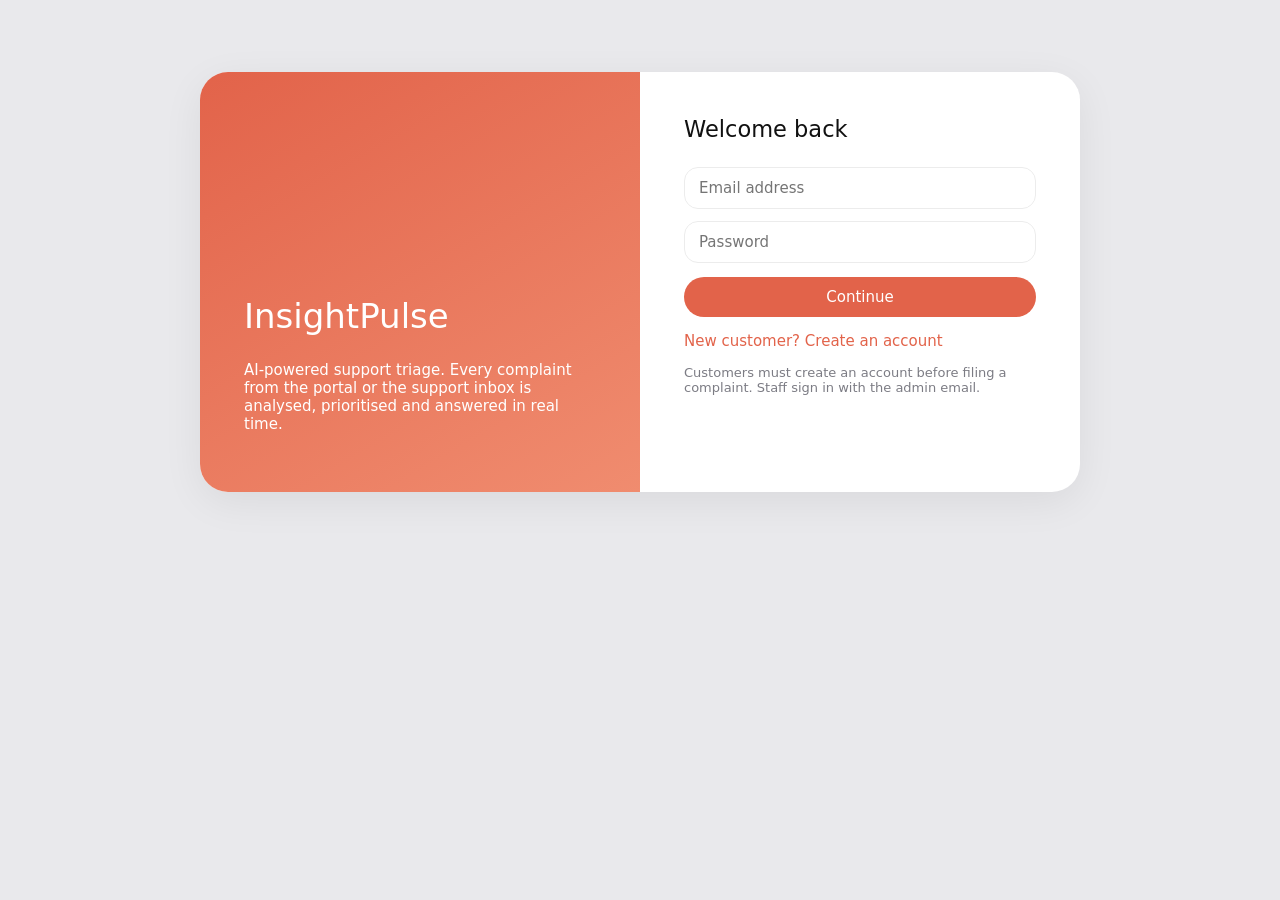
<file: dashboard/index.html>
<!DOCTYPE html>
<html lang="en"><head><meta charset="utf-8"><meta name="viewport" content="width=device-width,initial-scale=1">
<title>InsightPulse</title>
<style>
:root{--page:#e9e9ec;--side:#fff;--main:#f6f6f6;--card:#fbfbfb;--bd:#ececec;--tx:#111;--mu:#7c7c84;--co:#e2634a;--gr:#3ecf7a;--am:#f5a623}
*{box-sizing:border-box}body{margin:0;background:var(--page);color:var(--tx);font:15px -apple-system,"Segoe UI",Inter,system-ui,sans-serif}
.hide{display:none!important}.mu{color:var(--mu)}.grow{flex:1}
#app{display:flex;max-width:1360px;margin:24px auto;min-height:calc(100vh - 48px);background:var(--side);border-radius:6px;overflow:hidden}
aside{width:260px;padding:26px 20px;display:flex;flex-direction:column;gap:6px}
aside small{color:#a4a4ab;font-size:12px;letter-spacing:.5px;margin:22px 8px 8px}
.brand{display:flex;align-items:center;gap:10px;font-size:21px;font-weight:600;padding:0 8px}
.mark{width:30px;height:30px;border-radius:50%;background:conic-gradient(var(--gr) 0 30%,var(--co) 30% 100%);position:relative}
.mark:after{content:"";position:absolute;inset:8px;background:#fff;border-radius:50%}
.ni{display:flex;align-items:center;gap:12px;padding:10px 12px;border-radius:99px;color:#555;cursor:pointer;text-decoration:none}
.ni i{width:30px;height:30px;border-radius:50%;display:grid;place-items:center;font-style:normal;font-size:14px}
.ni.on{background:var(--co);color:#fff;font-weight:500}.ni.on i{background:#111}
section{flex:1;background:var(--main);padding:24px 30px;min-width:0}
.top{display:flex;gap:14px;align-items:center;justify-content:flex-end;margin-bottom:10px}
.search{background:#fff;border-radius:99px;padding:6px 16px;border:1px solid var(--bd)}.search input{border:0;outline:0;background:none;font:inherit;width:180px}
.user{display:flex;align-items:center;gap:10px;text-align:right;line-height:1.2}.user span{font-size:12px;color:var(--mu);display:block}
.av{width:42px;height:42px;border-radius:50%;background:linear-gradient(135deg,var(--co),#f2a38f);color:#fff;display:grid;place-items:center;font-weight:600}
h1{font-size:38px;font-weight:500;margin:6px 0 2px;letter-spacing:-.5px}h1+p{margin:0 0 22px;color:var(--mu);font-size:17px}
.card{background:var(--card);border:1px solid var(--bd);border-radius:26px;padding:22px 24px;margin-bottom:18px}
.card h3{margin:0 0 14px;font-size:21px;font-weight:500}
.kpis{display:grid;grid-template-columns:repeat(4,1fr);padding:26px 8px}.kpis div{padding:0 26px;border-left:1px solid var(--bd)}.kpis div:first-child{border:0}
.kpis b{font-size:36px;font-weight:400;display:block}.kpis span{color:var(--mu)}
.g2{display:grid;grid-template-columns:1.7fr 1fr;gap:18px}.g3{display:grid;grid-template-columns:1.3fr 1fr 1fr;gap:18px}
.leg{float:right;font-size:13px;color:var(--mu)}.leg i{display:inline-block;width:9px;height:9px;border-radius:50%;margin:0 4px 0 12px}
table{width:100%;border-collapse:collapse}th{font-size:11px;color:var(--mu);text-align:left;text-transform:uppercase;padding:8px 6px}
td{padding:11px 6px;border-top:1px solid var(--bd);font-size:14px;vertical-align:top}tr.row{cursor:pointer}tr.row:hover{background:#f3f3f3}
.fb{display:flex;gap:12px;align-items:center;padding:11px 12px;border-left:3px solid var(--co);background:#f3f3f3;border-radius:8px;margin-bottom:10px;cursor:pointer}
.fb .av{width:36px;height:36px;font-size:13px;flex:none}.fb p{margin:0;font-size:14px}.fb small{color:var(--mu)}
.pill{padding:3px 10px;border-radius:99px;font-size:12px;color:#fff;white-space:nowrap}.critical{background:var(--co)}.high{background:var(--am)}.normal{background:var(--gr)}
.bar{display:flex;align-items:center;gap:10px;margin:12px 0;font-size:13px}.bar span{width:62px}.bar em{flex:1;height:10px;background:#eee;border-radius:9px;overflow:hidden}.bar em i{display:block;height:100%;border-radius:9px}
.big{display:flex;gap:10px}.big div{flex:1;background:#fff;border:1px solid var(--bd);border-radius:12px;padding:12px;font-size:12px;color:var(--mu)}.big b{display:block;font-size:22px;color:var(--tx);font-weight:500}
input,textarea,select{width:100%;padding:11px 14px;margin:6px 0;border:1px solid var(--bd);border-radius:14px;background:#fff;font:inherit;color:var(--tx)}
select.st{width:auto;padding:5px 8px;margin:0;border-radius:99px}
button{background:#111;color:#fff;border:0;border-radius:99px;padding:11px 22px;font:inherit;cursor:pointer}button.co{background:var(--co)}button.ghost{background:#fff;color:#111;border:1px solid var(--bd)}
#auth{max-width:880px;margin:8vh auto;display:grid;grid-template-columns:1fr 1fr;background:#fff;border-radius:28px;overflow:hidden;box-shadow:0 10px 40px #0001}
#auth .l{background:linear-gradient(150deg,var(--co),#f08c6f);color:#fff;padding:44px;display:flex;flex-direction:column;justify-content:flex-end;min-height:420px}
#auth .l h2{font-size:34px;margin:0 0 10px;font-weight:500}#auth .r{padding:44px}#auth a{color:var(--co);cursor:pointer}
#modal{position:fixed;inset:0;background:#0006;display:grid;place-items:center;padding:20px;z-index:9}#modal .card{max-width:560px;width:100%;margin:0}
@media(max-width:900px){aside{width:72px;padding:18px 8px}aside small,.brand b,.ni span{display:none}.kpis{grid-template-columns:1fr 1fr;gap:16px}.g2,.g3{grid-template-columns:1fr}#auth{grid-template-columns:1fr}#auth .l{min-height:140px}}
</style></head><body>
<div id="auth">
  <div class="l"><h2>InsightPulse</h2><p>AI-powered support triage. Every complaint from the portal or the support inbox is analysed, prioritised and answered in real time.</p></div>
  <div class="r">
    <h2 id="at" style="font-weight:500;margin-top:0">Welcome back</h2>
    <input id="em" placeholder="Email address"><input id="pw" type="password" placeholder="Password">
    <button class="co" style="width:100%;margin-top:8px" onclick="doAuth()">Continue</button>
    <p class="mu"><a onclick="toggleMode()" id="tg">New customer? Create an account</a></p>
    <p class="mu" style="font-size:13px">Customers must create an account before filing a complaint. Staff sign in with the admin email.</p>
    <p id="err" style="color:var(--co)"></p>
  </div>
</div>
<div id="app" class="hide">
  <aside><div class="brand"><span class="mark"></span><b>InsightPulse</b></div>
    <small>NAVIGATION</small><div id="nav"></div><div class="grow"></div>
    <small>ACCOUNT</small><a class="ni" onclick="logout()"><i>⎋</i><span>Log out</span></a></aside>
  <section>
    <div class="top"><div class="search"><input id="q" placeholder="Search tickets…" oninput="render()"></div>
      <div class="user"><div><b id="un"></b><span id="ur"></span></div><div class="av" id="ua"></div></div></div>
    <div id="page"></div>
  </section>
</div>
<div id="modal" class="hide" onclick="if(event.target===this)closeM()"><div class="card" id="mb"></div></div>
<script>
// Your deployed FastAPI backend (Render):
const API="https://insightpulse-2vvm.onrender.com";
let S={token:null,role:null,email:"",cid:"",view:"",signup:false,flt:""},T=[];
const $=id=>document.getElementById(id);
const esc=s=>String(s??"").replace(/[&<>"]/g,c=>({"&":"&amp;","<":"&lt;",">":"&gt;",'"':"&quot;"}[c]));
const ago=s=>{const m=(Date.now()/1000-s)/60;return m<1?"just now":m<60?Math.round(m)+" min ago":m<1440?Math.round(m/60)+" h ago":Math.round(m/1440)+" d ago"};
const mood=v=>v>.2?["Positive","var(--gr)"]:v<-.3?["Negative","var(--co)"]:["Neutral","var(--am)"];
const pill=p=>`<span class="pill ${p}">${esc(p)}</span>`,ini=s=>esc((s||"?")[0].toUpperCase());
async function api(p,o={}){const r=await fetch(API+p,{...o,headers:{"Content-Type":"application/json",Authorization:"Bearer "+S.token,...(o.headers||{})}});
  if(r.status===401&&S.token){logout();$("err").textContent="Session expired, please sign in again.";}
  if(!r.ok)throw new Error((await r.json().catch(()=>({}))).detail||r.statusText);return r.json();}
function toggleMode(){S.signup=!S.signup;$("at").textContent=S.signup?"Create your account":"Welcome back";$("tg").textContent=S.signup?"Have an account? Sign in":"New customer? Create an account";}
async function doAuth(){$("err").textContent="";
  try{const d=await api(S.signup?"/auth/signup":"/auth/login",{method:"POST",body:JSON.stringify({email:$("em").value,password:$("pw").value})});
    Object.assign(S,{token:d.token,role:d.role,cid:d.customer_id||"",email:$("em").value.toLowerCase()});show();}
  catch(e){$("err").textContent=e.message==="Failed to fetch"?"Server unreachable, please try again in a minute.":e.message;}}
function logout(){S.token=null;T=[];$("app").classList.add("hide");$("auth").classList.remove("hide");$("pw").value="";}
async function show(){$("auth").classList.add("hide");$("app").classList.remove("hide");
  $("un").textContent=S.email;$("ur").textContent=S.role==="admin"?"Administrator":"Customer · "+S.cid;$("ua").textContent=S.email[0].toUpperCase();
  S.view=S.role==="admin"?"overview":"mine";await load();}
async function load(){T=await api(S.role==="admin"?"/admin/tickets":"/portal/tickets");render();}
setInterval(()=>{if(S.token&&S.view!=="new"&&$("modal").classList.contains("hide"))load().catch(()=>{})},15000);
function go(v){S.view=v;render();}
function render(){const items=S.role==="admin"?[["overview","⌂","Overview"],["tickets","☰","Tickets"]]:[["mine","☰","My tickets"],["new","＋","New complaint"]];
  $("nav").innerHTML=items.map(([k,i,l])=>`<a class="ni ${S.view===k?"on":""}" onclick="go('${k}')"><i>${i}</i><span>${l}</span></a>`).join("");
  ({overview:vOverview,tickets:vTickets,mine:vMine,new:vNew})[S.view]();}
const filt=()=>{const q=$("q").value.toLowerCase();return T.filter(t=>(!S.flt||t.priority===S.flt)&&(!q||(t.subject+t.message+t.email+t.customer_id).toLowerCase().includes(q)))};
function smooth(p){let d=`M${p[0][0]},${p[0][1]}`;for(let i=1;i<p.length;i++){const c=(p[i-1][0]+p[i][0])/2;d+=` C${c},${p[i-1][1]} ${c},${p[i][1]} ${p[i][0]},${p[i][1]}`}return d}
function chart(){const D=[...Array(7)].map((_,i)=>{const x=new Date();x.setHours(0,0,0,0);x.setDate(x.getDate()-6+i);return x});
  const k=t=>{const x=new Date(t.created*1000);x.setHours(0,0,0,0);return+x};
  const n=D.map(d=>T.filter(t=>k(t)===+d).length),r=D.map(d=>T.filter(t=>k(t)===+d&&t.status==="resolved").length);
  const W=700,H=250,L=34,B=30,mx=Math.max(4,...n),X=i=>L+i*(W-L-12)/6,Y=v=>H-B-v/mx*(H-B-18);
  const ln=(a,c,g)=>{const p=a.map((v,i)=>[X(i),Y(v)]),d=smooth(p);return`<path d="${d}L${p[6][0]},${H-B}L${p[0][0]},${H-B}Z" fill="url(#${g})"/><path d="${d}" fill="none" stroke="${c}" stroke-width="2"/>`+p.map(q=>`<circle cx="${q[0]}" cy="${q[1]}" r="4" fill="#fff" stroke="${c}" stroke-width="2"/>`).join("")};
  const gl=[0,.25,.5,.75,1].map(f=>`<line x1="${L}" x2="${W}" y1="${Y(mx*f)}" y2="${Y(mx*f)}" stroke="#eaeaea"/><text x="0" y="${Y(mx*f)+4}" font-size="11" fill="#999">${Math.round(mx*f)}</text>`).join("");
  const xl=D.map((d,i)=>`<text x="${X(i)}" y="${H-8}" font-size="11" fill="#999" text-anchor="middle">${d.toLocaleDateString("en",{weekday:"short"})}</text>`).join("");
  return`<svg viewBox="0 0 ${W} ${H}" width="100%"><defs><linearGradient id="a" x1="0" y1="0" x2="0" y2="1"><stop offset="0" stop-color="#e2634a" stop-opacity=".35"/><stop offset="1" stop-color="#e2634a" stop-opacity="0"/></linearGradient><linearGradient id="b" x1="0" y1="0" x2="0" y2="1"><stop offset="0" stop-color="#3ecf7a" stop-opacity=".35"/><stop offset="1" stop-color="#3ecf7a" stop-opacity="0"/></linearGradient></defs>${gl}${ln(r,"#3ecf7a","b")}${ln(n,"#e2634a","a")}${xl}</svg>`}
function bars(rows,col){const mx=Math.max(1,...rows.map(r=>r[1]));return rows.map(([n,v])=>`<div class="bar"><span>${esc(n)}</span><em><i style="width:${v/mx*100}%;background:${col[n]||"var(--co)"}"></i></em>${v}</div>`).join("")}
const cnt=(a,f)=>Object.entries(a.reduce((m,t)=>(m[f(t)]=(m[f(t)]||0)+1,m),{}));
function vOverview(){const a=filt(),open=a.filter(t=>t.status!=="resolved").length,crit=a.filter(t=>t.priority==="critical"&&t.status!=="resolved").length,
  mail=a.filter(t=>t.source==="email").length,avg=a.length?(a.reduce((s,t)=>s+(t.sentiment||0),0)/a.length).toFixed(2):"0.00";
  const top=cnt(a,t=>t.customer_id).sort((x,y)=>y[1]-x[1]).slice(0,4);
  $("page").innerHTML=`<h1>Customer Service</h1><p>Dashboard Overview</p>
  <div class="card kpis"><div><b>${open}</b><span>Live tickets</span></div><div><b>${crit}</b><span>Critical open</span></div><div><b>${mail}</b><span>Via support email</span></div><div><b>${avg}</b><span>Avg sentiment</span></div></div>
  <div class="g2"><div class="card"><span class="leg"><i style="background:var(--co)"></i>New<i style="background:var(--gr)"></i>Resolved</span><h3>Tickets, last 7 days</h3>${chart()}</div>
  <div class="card"><h3>Recent complaints</h3>${a.slice(0,3).map(t=>`<div class="fb" onclick="openT(${t.id})"><div class="av">${ini(t.email)}</div><div><p>${esc(t.subject)}</p><small>${esc(t.source)} · ${ago(t.created)} · <b style="color:${mood(t.sentiment)[1]}">${mood(t.sentiment)[0]}</b></small></div></div>`).join("")||'<p class="mu">No tickets yet.</p>'}</div></div>
  <div class="g3"><div class="card"><h3>Top customers</h3><table><tr><th>Customer</th><th>Tickets</th></tr>${top.map(([c,n])=>`<tr><td>${esc(c)}</td><td>${n}</td></tr>`).join("")}</table></div>
  <div class="card"><h3>Support inbox</h3><div class="big"><div><b>${a.filter(t=>t.source==="portal").length}</b>Portal</div><div><b>${mail}</b>Email</div><div><b>${a.filter(t=>t.source==="app_store").length}</b>App Store</div></div></div>
  <div class="card"><h3>Priority mix</h3>${bars(cnt(a,t=>t.priority),{critical:"var(--co)",high:"var(--am)",normal:"var(--gr)"})}</div></div>
  <div class="card"><h3>Simulate an incoming complaint</h3><p class="mu" style="margin-top:-8px">Demo tool: injects a ticket as if it arrived from another channel.</p>
  <div style="display:flex;gap:10px;align-items:center"><select id="sc" class="st" style="width:170px"><option value="app_store">App Store review</option><option value="email">Email</option></select><input id="sm" placeholder="Type the complaint or review…"><button class="co" onclick="sim()">Send</button></div></div>`}
async function sim(){const m=$("sm").value,c=$("sc").value;if(!m)return;await api("/admin/simulate",{method:"POST",body:JSON.stringify({channel:c,message:m,sender:c==="email"?"guest@example.com":"appstore.reviewer@demo"})});await load();}
function vTickets(){const a=filt();$("page").innerHTML=`<h1>Tickets</h1><p>All complaints from the portal and support inbox</p>
  <div class="card"><div style="display:flex;justify-content:space-between;align-items:center"><h3>${a.length} tickets</h3>
  <select class="st" onchange="S.flt=this.value;render()"><option value="">All priorities</option>${["critical","high","normal"].map(p=>`<option ${S.flt===p?"selected":""}>${p}</option>`).join("")}</select></div>
  <table><tr><th>Customer</th><th>Subject</th><th>Source</th><th>Priority</th><th>Mood</th><th>Status</th></tr>${a.map(t=>`<tr class="row" onclick="openT(${t.id})"><td>${esc(t.customer_id)}<br><span class="mu">${esc(t.email)}</span></td><td><b>${esc(t.subject)}</b><br><span class="mu">${ago(t.created)}</span></td><td>${esc(t.source)}</td><td>${pill(t.priority)}</td><td style="color:${mood(t.sentiment)[1]}">${mood(t.sentiment)[0]}</td><td>${esc(t.status)}</td></tr>`).join("")}</table></div>`}
function openT(id){const t=T.find(x=>x.id===id);$("mb").innerHTML=`<h3>${esc(t.subject)}</h3><p class="mu">${esc(t.email)} · ${esc(t.source)} · ${ago(t.created)}</p><p>${esc(t.message)}</p>
  <p>${pill(t.priority)} <span class="pill" style="background:#555">${esc(t.category)}</span> <b style="color:${mood(t.sentiment)[1]}">${mood(t.sentiment)[0]}</b></p>
  <div class="fb"><div><small>AI draft reply</small><p>${esc(t.reply)}</p></div></div>
  <div style="display:flex;justify-content:space-between"><select class="st" onchange="setSt(${t.id},this.value)">${["open","in_progress","resolved"].map(s=>`<option ${s===t.status?"selected":""}>${s}</option>`).join("")}</select><button class="ghost" onclick="closeM()">Close</button></div>`;
  $("modal").classList.remove("hide");}
function closeM(){$("modal").classList.add("hide");if(S.role==="admin")render()}
async function setSt(id,s){await api(`/admin/tickets/${id}?status=${s}`,{method:"PATCH"});T.find(t=>t.id===id).status=s;}
function vNew(){$("page").innerHTML=`<h1>New complaint</h1><p>Tell us what went wrong, our AI triages it instantly</p>
  <div class="card" style="max-width:640px"><input id="sub" placeholder="Subject"><textarea id="msg" rows="6" placeholder="Describe your issue"></textarea>
  <button class="co" onclick="submitT()">Submit complaint</button> <span id="ok" class="mu"></span></div>`}
async function submitT(){const b={subject:$("sub").value,message:$("msg").value};if(!b.subject||!b.message)return;
  await api("/portal/tickets",{method:"POST",body:JSON.stringify(b)});await load();go("mine");}
function vMine(){const a=filt();$("page").innerHTML=`<h1>My tickets</h1><p>Customer ID: ${esc(S.cid)}</p>
  <div class="card"><div style="display:flex;justify-content:space-between"><h3>${a.length} complaints</h3><button class="co" onclick="go('new')">+ New complaint</button></div>
  <table><tr><th>Subject</th><th>Priority</th><th>Status</th><th>Reply</th></tr>${a.map(t=>`<tr><td><b>${esc(t.subject)}</b><br><span class="mu">${ago(t.created)}</span></td><td>${pill(t.priority)}</td><td>${esc(t.status)}</td><td class="mu">${esc(t.reply)}</td></tr>`).join("")}</table></div>`}
</script></body></html>
</file>
